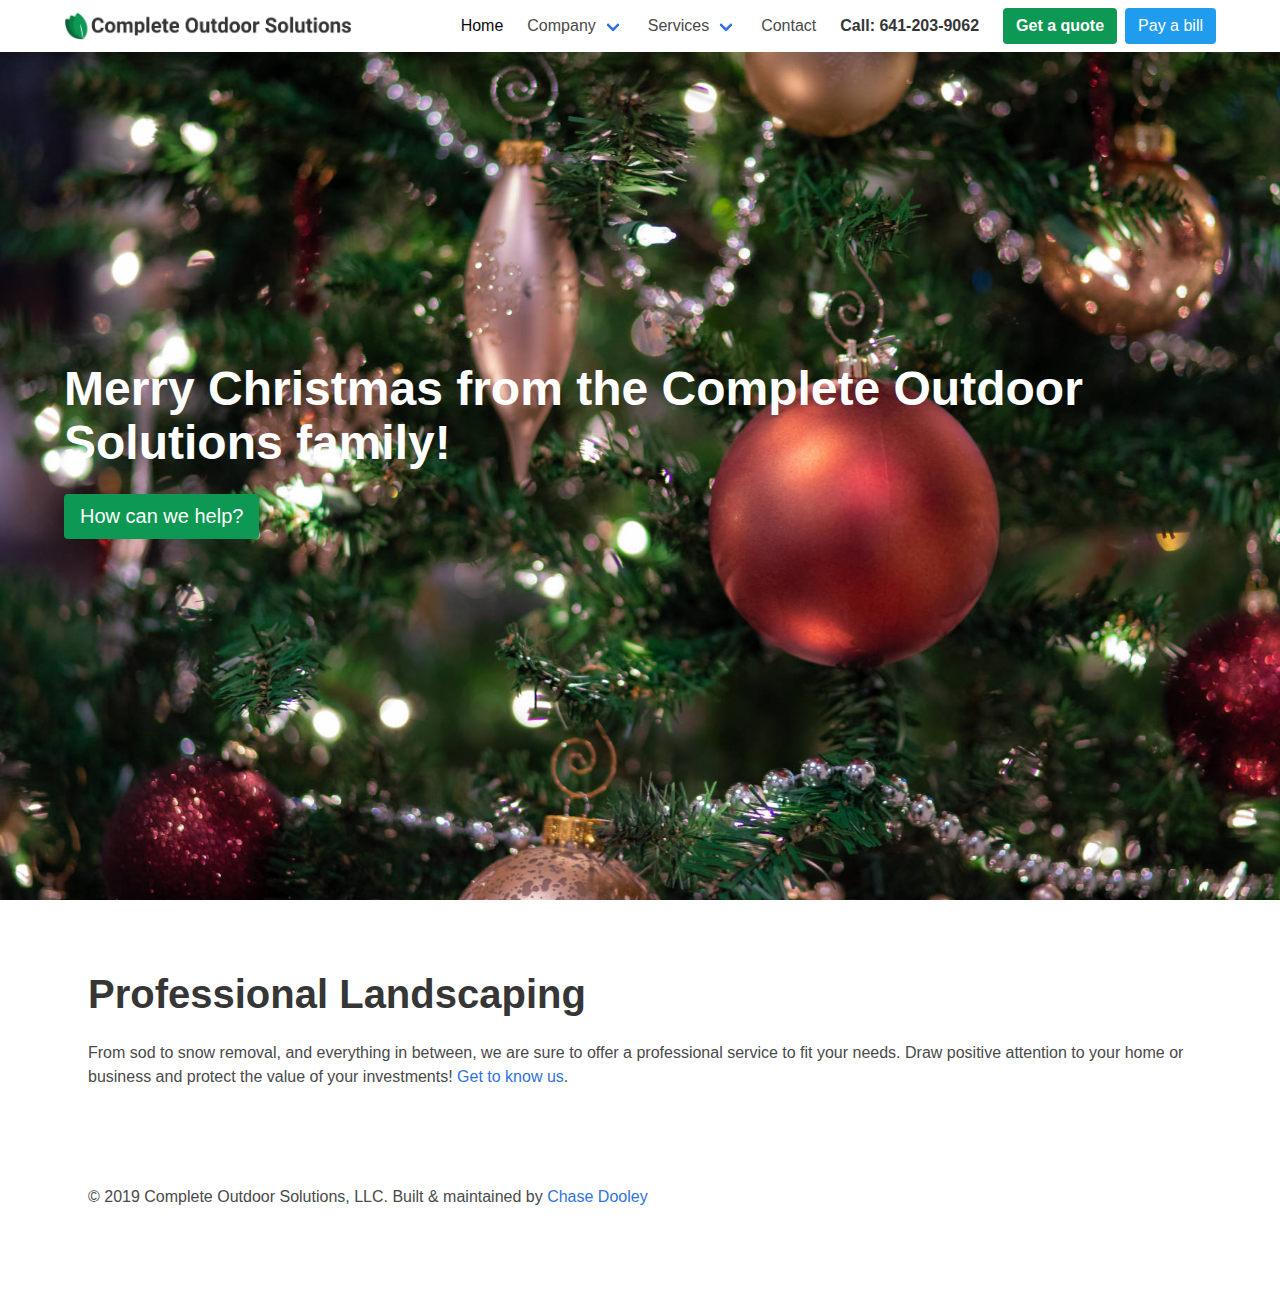
<file: index.html>
<!DOCTYPE html>
<html lang="en">
  <head>
    <meta charset="UTF-8" />
    <meta name="viewport" content="width=device-width, initial-scale=1.0" />
    <meta http-equiv="X-UA-Compatible" content="ie=edge" />
    <meta
      name="description"
      content="From sod to snow removal, and everything in between, we are sure to
    offer a professional service to fit your needs. Draw positive
    attention to your home or business and protect the value of your
    investments!"
    />
    <link rel="canonical" href="https://www.completeoutdoor.solutions/" />
    <title>Complete Outdoor Solutions</title>
    <link rel="stylesheet" href="css/bulma.css" />
    <link rel="apple-touch-icon" sizes="180x180" href="/apple-touch-icon.png" />
    <link rel="icon" type="image/png" sizes="32x32" href="/favicon-32x32.png" />
    <link rel="icon" type="image/png" sizes="16x16" href="/favicon-16x16.png" />
    <link rel="manifest" href="/site.webmanifest" />
  </head>
  <body>
    <header class="is-fixed">
      <nav class="navbar" role="navigation" aria-label="main navigation">
        <div class="container">
          <div class="navbar-brand">
            <a class="navbar-item" href="index.html">
              <img src="images/b.png" width="" />
            </a>

            <a
              role="button"
              class="navbar-burger burger"
              aria-label="menu"
              aria-expanded="false"
              data-target="navMenu"
            >
              <span aria-hidden="true"></span>
              <span aria-hidden="true"></span>
              <span aria-hidden="true"></span>
            </a>
          </div>

          <div class="navbar-menu" id="navMenu">
            <div class="navbar-end">
              <a class="navbar-item is-active" href="index.html">
                Home
              </a>

              <div class="navbar-item has-dropdown is-hoverable">
                <a class="navbar-link">
                  Company
                </a>

                <div class="navbar-dropdown">
                  <a class="navbar-item" href="about.html">
                    About us
                  </a>
                  <a class="navbar-item" href="portfolio.html">
                    Portfolio
                  </a>
                </div>
              </div>

              <div class="navbar-item has-dropdown is-hoverable">
                <a class="navbar-link">
                  Services
                </a>

                <div class="navbar-dropdown">
                  <a class="navbar-item" href="/services/sodding.html">
                    Sodding
                  </a>
                  <a class="navbar-item" href="/services/irrigation.html">
                    Irrigation
                  </a>
                  <a class="navbar-item" href="/services/grading.html">
                    Grading
                  </a>
                  <a class="navbar-item" href="/services/hardscaping.html">
                    Hardscaping
                  </a>
                  <a class="navbar-item" href="/services/lighting.html">
                    Lighting
                  </a>
                  <a class="navbar-item" href="/services/lawncare.html">
                    Lawn Care
                  </a>
                  <a class="navbar-item" href="/services/snow.html">
                    Snow Removal
                  </a>
                </div>
              </div>

              <a class="navbar-item" href="contact.html">
                Contact
              </a>
              <div class="navbar-item">
                <strong>Call: 641-203-9062</strong>
              </div>
              <div class="navbar-item">
                <div class="buttons">
                  <a
                    target="_blank"
                    href="https://www.yardbook.com/new_quote/ac0e5ebab10a82086916a428017105da78dda1e8"
                    class="button is-primary"
                  >
                    <strong>Get a quote</strong>
                  </a>
                  <a
                    target="_blank"
                    href="https://www.yardbook.com/106883/pay_now "
                    class="button is-info"
                    >Pay a bill</a
                  >
                </div>
              </div>
            </div>
          </div>
        </div>
      </nav>
    </header>
    <main>
      <section class="hero is-fullheight is-image">
        <div class="hero-body">
          <div class="container">
            <h1 class="title is-1 has-text-white">
              Merry Christmas from the Complete Outdoor Solutions family!
            </h1>
            <a href="contact.html" class="button is-primary is-medium"
              >How can we help?</a
            >
          </div>
        </div>
      </section>
      <br />
      <section class="section container">
        <h2 class="title is-2">Professional Landscaping</h2>
        <p>
          From sod to snow removal, and everything in between, we are sure to
          offer a professional service to fit your needs. Draw positive
          attention to your home or business and protect the value of your
          investments! <a href="about.html">Get to know us</a>.
        </p>
      </section>
    </main>
    <footer class="footer has-background-white container">
      <p>
        &copy; 2019 Complete Outdoor Solutions, LLC. Built & maintained by
        <a target="_blank" href="https://chasedooley.com">Chase Dooley</a>
      </p>
    </footer>
    <script src="js/main.js"></script>
  </body>
</html>
</file>
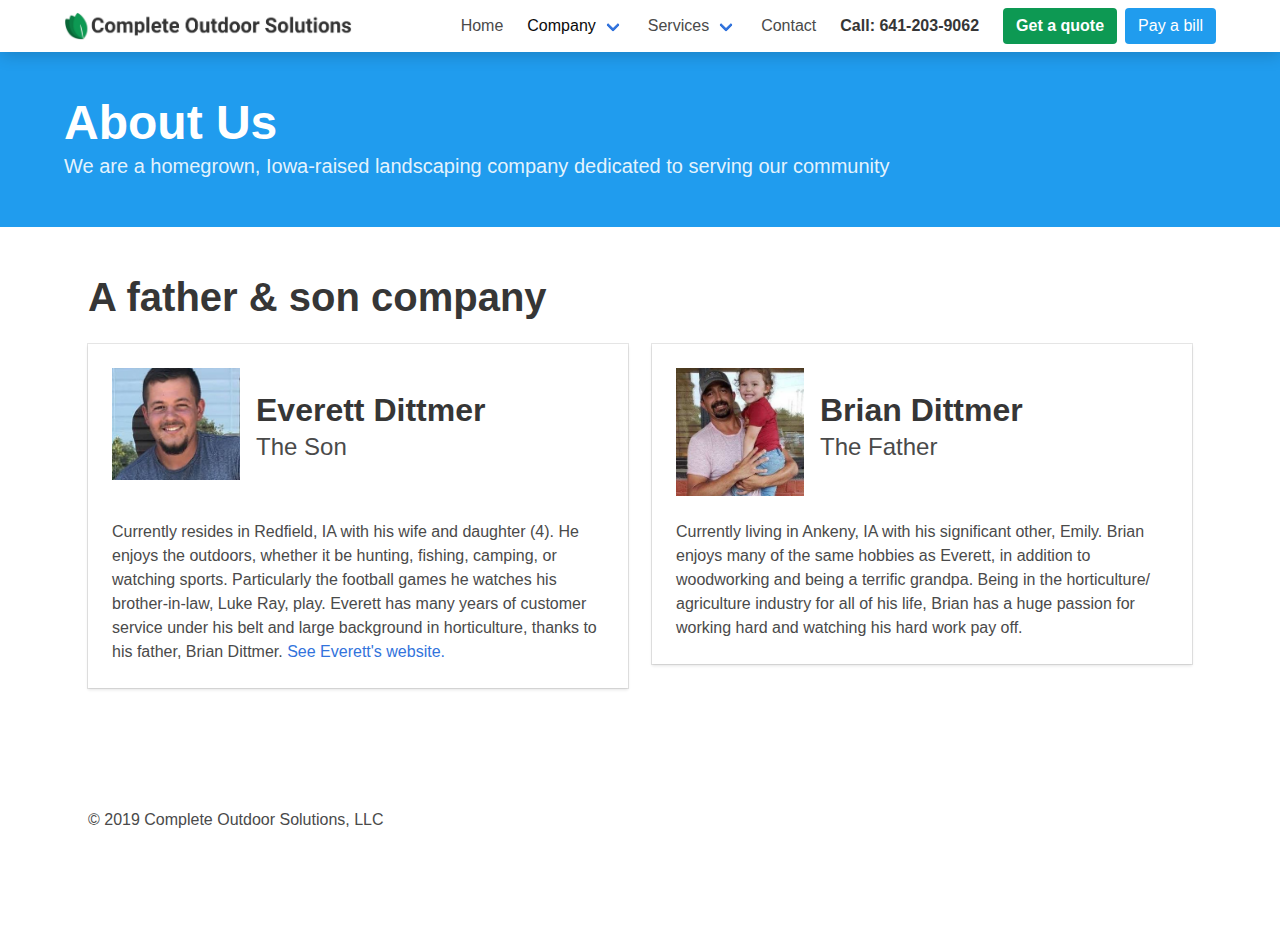
<file: about.html>
<!DOCTYPE html>
<html lang="en">
  <head>
    <meta charset="UTF-8" />
    <meta name="viewport" content="width=device-width, initial-scale=1.0" />
    <meta http-equiv="X-UA-Compatible" content="ie=edge" />
    <meta
      name="description"
      content="From sod to snow removal, and everything in between, we are sure to
    offer a professional service to fit your needs. Draw positive
    attention to your home or business and protect the value of your
    investments!"
    />
    <link rel="canonical" href="https://www.completeoutdoor.solutions/" />
    <title>Complete Outdoor Solutions</title>
    <link
      rel="stylesheet"
      href="https://use.fontawesome.com/releases/v5.7.2/css/all.css"
      integrity="sha384-fnmOCqbTlWIlj8LyTjo7mOUStjsKC4pOpQbqyi7RrhN7udi9RwhKkMHpvLbHG9Sr"
      crossorigin="anonymous"
    />
    <link rel="stylesheet" href="css/bulma.css" />
    <link rel="apple-touch-icon" sizes="180x180" href="/apple-touch-icon.png" />
    <link rel="icon" type="image/png" sizes="32x32" href="/favicon-32x32.png" />
    <link rel="icon" type="image/png" sizes="16x16" href="/favicon-16x16.png" />
    <link rel="manifest" href="/site.webmanifest" />
  </head>
  <body>
    <header class="is-fixed">
      <nav class="navbar" role="navigation" aria-label="main navigation">
        <div class="container">
          <div class="navbar-brand">
            <a class="navbar-item" href="index.html">
              <img src="images/b.png" width="" />
            </a>

            <a
              role="button"
              class="navbar-burger burger"
              aria-label="menu"
              aria-expanded="false"
              data-target="navMenu"
            >
              <span aria-hidden="true"></span>
              <span aria-hidden="true"></span>
              <span aria-hidden="true"></span>
            </a>
          </div>

          <div class="navbar-menu" id="navMenu">
            <div class="navbar-end">
              <a class="navbar-item" href="index.html">
                Home
              </a>

              <div class="navbar-item has-dropdown is-hoverable">
                <a class="navbar-link is-active">
                  Company
                </a>

                <div class="navbar-dropdown">
                  <a class="navbar-item  is-active" href="about.html">
                    About us
                  </a>
                  <a class="navbar-item" href="portfolio.html">
                    Portfolio
                  </a>
                </div>
              </div>

              <div class="navbar-item has-dropdown is-hoverable">
                <a class="navbar-link">
                  Services
                </a>

                <div class="navbar-dropdown">
                  <a class="navbar-item" href="../services/sodding.html">
                    Sodding
                  </a>
                  <a class="navbar-item" href="../services/irrigation.html">
                    Irrigation
                  </a>
                  <a class="navbar-item" href="../services/grading.html">
                    Grading
                  </a>
                  <a class="navbar-item" href="../services/hardscaping.html">
                    Hardscaping
                  </a>
                  <a class="navbar-item" href="../services/lighting.html">
                    Lighting
                  </a>
                  <a class="navbar-item" href="../services/lawncare.html">
                    Lawn Care
                  </a>
                  <a class="navbar-item" href="../services/snow.html">
                    Snow Removal
                  </a>
                </div>
              </div>

              <a class="navbar-item" href="contact.html">
                Contact
              </a>
              <div class="navbar-item">
                <strong>Call: 641-203-9062</strong>
              </div>
              <div class="navbar-item">
                <div class="buttons">
                  <a
                    href="https://www.yardbook.com/new_quote/ac0e5ebab10a82086916a428017105da78dda1e8"
                    class="button is-primary"
                  >
                    <strong>Get a quote</strong>
                  </a>
                  <a
                    href="https://www.yardbook.com/106883/pay_now "
                    class="button is-info"
                    >Pay a bill</a
                  >
                </div>
              </div>
            </div>
          </div>
        </div>
      </nav>
    </header>
    <main>
      <br />
      <br />
      <section class="hero is-info">
        <div class="hero-body">
          <div class="container">
            <h1 class="title is-1">
              About Us
            </h1>
            <p class="subtitle">
              We are a homegrown, Iowa-raised landscaping company dedicated to
              serving our community
            </p>
          </div>
        </div>
      </section>
      <section class="section container">
        <h2 class="title is-2">A father & son company</h2>
        <div class="columns">
          <div class="column">
            <div class="card">
              <div class="card-image"></div>
              <div class="card-content">
                <div class="media">
                  <div class="media-left">
                    <figure class="image is-128x128">
                      <img src="images/everett.jpg" alt="Everett Dittmer" />
                    </figure>
                  </div>
                  <div class="media-content">
                    <br />
                    <p class="title is-3">Everett Dittmer</p>
                    <p class="subtitle is-4">The Son</p>
                  </div>
                </div>

                <div class="content">
                  Currently resides in Redfield, IA with his wife and daughter
                  (4). He enjoys the outdoors, whether it be hunting, fishing,
                  camping, or watching sports. Particularly the football games
                  he watches his brother-in-law, Luke Ray, play. Everett has
                  many years of customer service under his belt and large
                  background in horticulture, thanks to his father, Brian
                  Dittmer.
                  <a href="https://everet.pro">See Everett's website.</a>
                </div>
              </div>
            </div>
          </div>
          <div class="column">
            <div class="card">
              <div class="card-content">
                <div class="media">
                  <div class="media-left">
                    <figure class="image is-128x128">
                      <img src="images/brian.png" alt="Everett Dittmer" />
                    </figure>
                  </div>
                  <div class="media-content">
                    <br />
                    <p class="title is-3">Brian Dittmer</p>
                    <p class="subtitle is-4">The Father</p>
                  </div>
                </div>

                <div class="content">
                  Currently living in Ankeny, IA with his significant other,
                  Emily. Brian enjoys many of the same hobbies as Everett, in
                  addition to woodworking and being a terrific grandpa. Being in
                  the horticulture/ agriculture industry for all of his life,
                  Brian has a huge passion for working hard and watching his
                  hard work pay off.
                </div>
              </div>
            </div>
          </div>
        </div>
      </section>
    </main>
    <br />
    <footer class="footer has-background-white container">
      <p>&copy; 2019 Complete Outdoor Solutions, LLC</p>
    </footer>
    <script src="js/main.js"></script>
  </body>
</html>
</file>
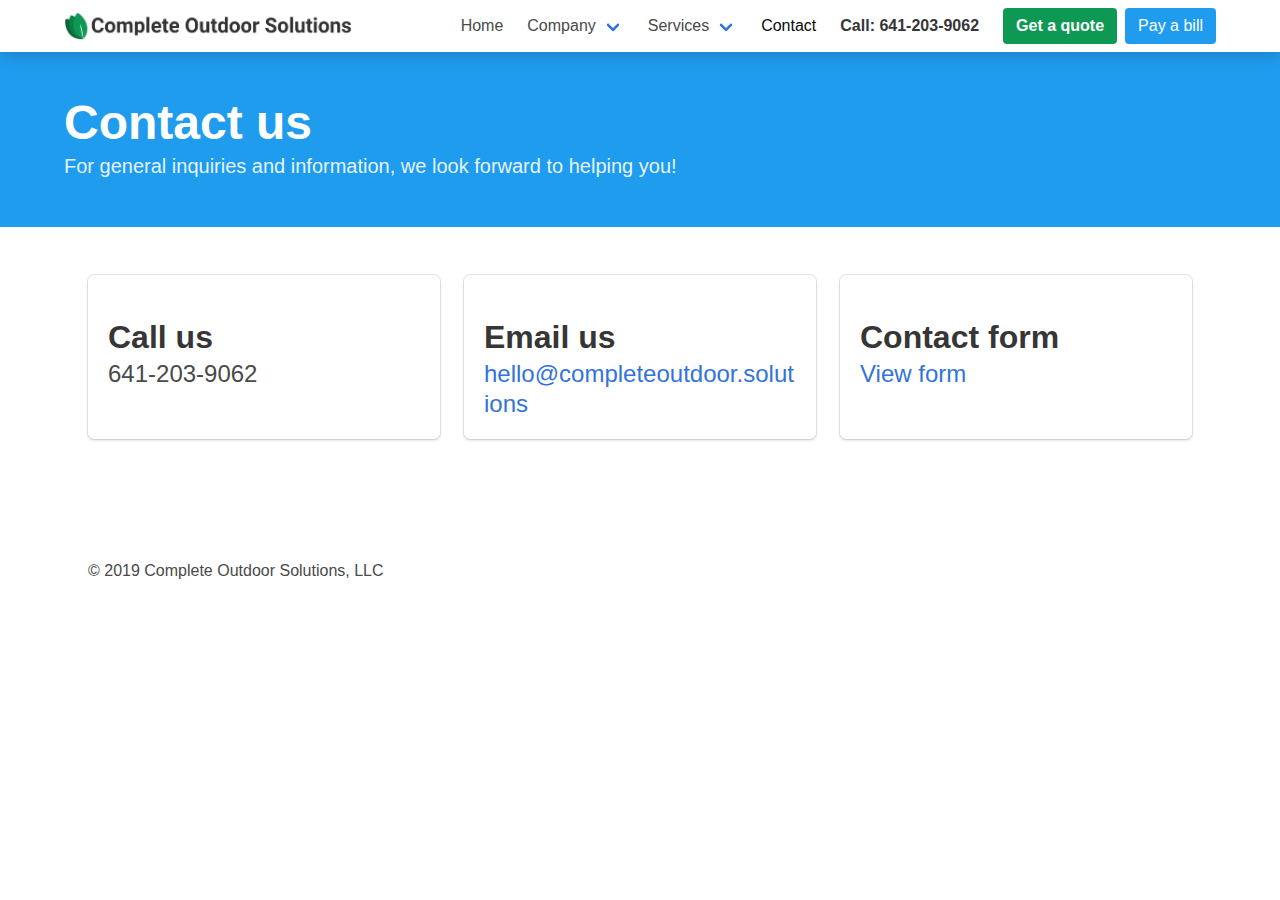
<file: contact.html>
<!DOCTYPE html>
<html lang="en">
  <head>
    <meta charset="UTF-8" />
    <meta name="viewport" content="width=device-width, initial-scale=1.0" />
    <meta http-equiv="X-UA-Compatible" content="ie=edge" />
    <meta
      name="description"
      content="From sod to snow removal, and everything in between, we are sure to
    offer a professional service to fit your needs. Draw positive
    attention to your home or business and protect the value of your
    investments!"
    />
    <link rel="canonical" href="https://www.completeoutdoor.solutions/" />
    <title>Complete Outdoor Solutions</title>
    <link
      rel="stylesheet"
      href="https://use.fontawesome.com/releases/v5.7.2/css/all.css"
      integrity="sha384-fnmOCqbTlWIlj8LyTjo7mOUStjsKC4pOpQbqyi7RrhN7udi9RwhKkMHpvLbHG9Sr"
      crossorigin="anonymous"
    />
    <link rel="stylesheet" href="css/bulma.css" />
    <link rel="apple-touch-icon" sizes="180x180" href="/apple-touch-icon.png" />
    <link rel="icon" type="image/png" sizes="32x32" href="/favicon-32x32.png" />
    <link rel="icon" type="image/png" sizes="16x16" href="/favicon-16x16.png" />
    <link rel="manifest" href="/site.webmanifest" />
  </head>
  <body>
    <header class="is-fixed">
      <nav class="navbar" role="navigation" aria-label="main navigation">
        <div class="container">
          <div class="navbar-brand">
            <a class="navbar-item" href="index.html">
              <img src="images/b.png" width="" />
            </a>

            <a
              role="button"
              class="navbar-burger burger"
              aria-label="menu"
              aria-expanded="false"
              data-target="navMenu"
            >
              <span aria-hidden="true"></span>
              <span aria-hidden="true"></span>
              <span aria-hidden="true"></span>
            </a>
          </div>

          <div class="navbar-menu" id="navMenu">
            <div class="navbar-end">
              <a class="navbar-item" href="index.html">
                Home
              </a>

              <div class="navbar-item has-dropdown is-hoverable">
                <a class="navbar-link">
                  Company
                </a>

                <div class="navbar-dropdown">
                  <a class="navbar-item" href="about.html">
                    About us
                  </a>
                  <a class="navbar-item" href="portfolio.html">
                    Portfolio
                  </a>
                </div>
              </div>

              <div class="navbar-item has-dropdown is-hoverable">
                <a class="navbar-link">
                  Services
                </a>

                <div class="navbar-dropdown">
                  <a class="navbar-item" href="../services/sodding.html">
                    Sodding
                  </a>
                  <a class="navbar-item" href="../services/irrigation.html">
                    Irrigation
                  </a>
                  <a class="navbar-item" href="../services/grading.html">
                    Grading
                  </a>
                  <a class="navbar-item" href="../services/hardscaping.html">
                    Hardscaping
                  </a>
                  <a class="navbar-item" href="../services/lighting.html">
                    Lighting
                  </a>
                  <a class="navbar-item" href="../services/lawncare.html">
                    Lawn Care
                  </a>
                  <a class="navbar-item" href="../services/snow.html">
                    Snow Removal
                  </a>
                </div>
              </div>

              <a class="navbar-item is-active" href="contact.html">
                Contact
              </a>
              <div class="navbar-item">
                <strong>Call: 641-203-9062</strong>
              </div>
              <div class="navbar-item">
                <div class="buttons">
                  <a
                    href="https://www.yardbook.com/new_quote/ac0e5ebab10a82086916a428017105da78dda1e8"
                    class="button is-primary"
                  >
                    <strong>Get a quote</strong>
                  </a>
                  <a
                    href="https://www.yardbook.com/106883/pay_now "
                    class="button is-info"
                    >Pay a bill</a
                  >
                </div>
              </div>
            </div>
          </div>
        </div>
      </nav>
    </header>
    <main>
      <br />
      <br />
      <section class="hero is-info">
        <div class="hero-body">
          <div class="container">
            <h1 class="title is-1">
              Contact us
            </h1>
            <p class="subtitle">
              For general inquiries and information, we look forward to helping
              you!
            </p>
          </div>
        </div>
      </section>
      <section class="section container">
        <div class="tile is-ancestor">
          <div class="tile is-parent ">
            <article class="tile is-child box">
              <div class="has-text-centered">
                <i class="fas fa-phone fa-4x has-text-info"></i>
              </div>
              <br />
              <p class="title">Call us</p>
              <p class="subtitle is-4">641-203-9062</p>
            </article>
          </div>
          <div class="tile is-parent">
            <article class="tile is-child box">
              <div class="has-text-centered">
                <i class="fas fa-envelope fa-4x has-text-info"></i>
              </div>
              <br />
              <p class="title">Email us</p>
              <p class="subtitle is-4">
                <a href="mailto:hello@completeoutdoor.solutions"
                  >hello@completeoutdoor.solutions</a
                >
              </p>
            </article>
          </div>
          <div class="tile is-parent">
            <article class="tile is-child box">
              <div class="has-text-centered">
                <i class="fas fa-arrow-circle-right fa-4x has-text-info"></i>
              </div>
              <br />
              <p class="title">Contact form</p>
              <p class="subtitle is-4">
                <a
                  target="_blank"
                  href="https://docs.google.com/forms/d/e/1FAIpQLSfMORowFW_rbFrXMwGFUODq4TKdwQRzuc1nM3Ci8j1Jre692Q/viewform?usp=sf_link"
                  >View form</a
                >
              </p>
            </article>
          </div>
        </div>
      </section>
    </main>
    <br />
    <footer class="footer has-background-white container">
      <p>&copy; 2019 Complete Outdoor Solutions, LLC</p>
    </footer>
    <script src="js/main.js"></script>
  </body>
</html>
</file>
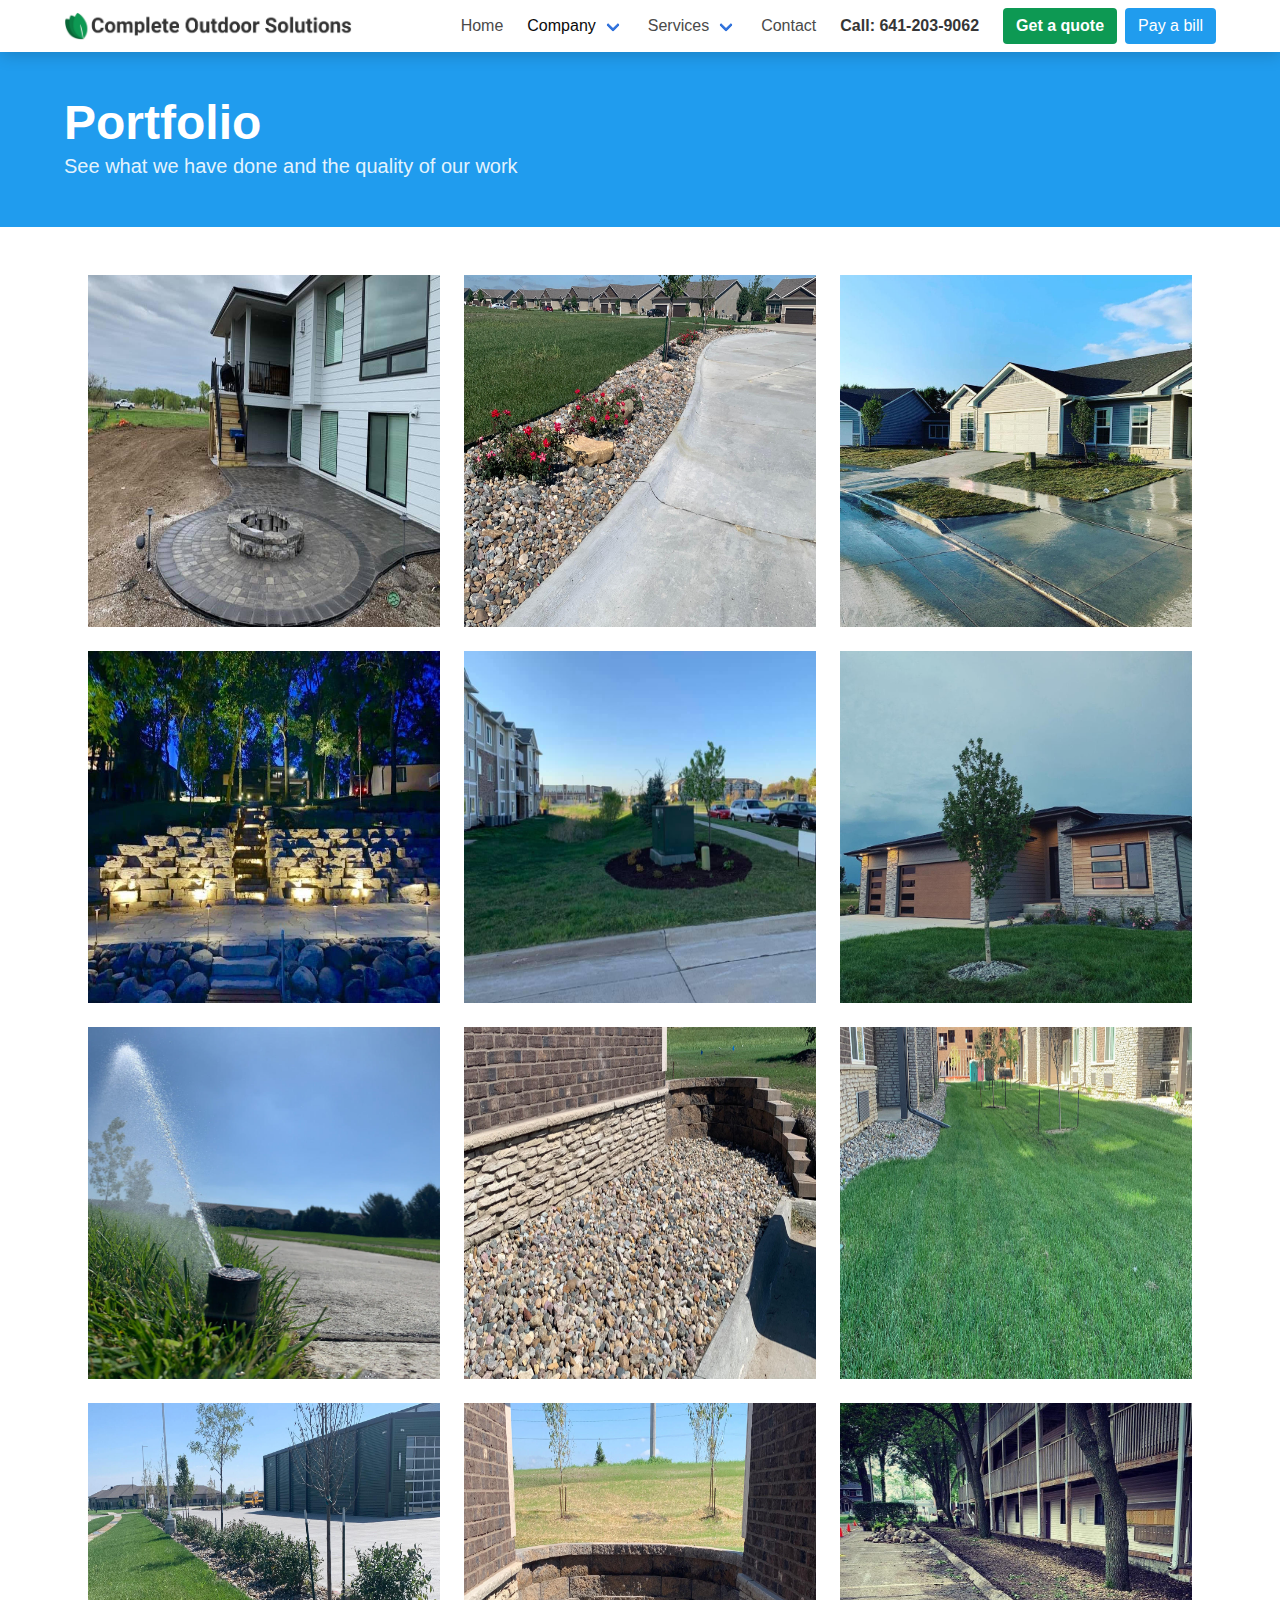
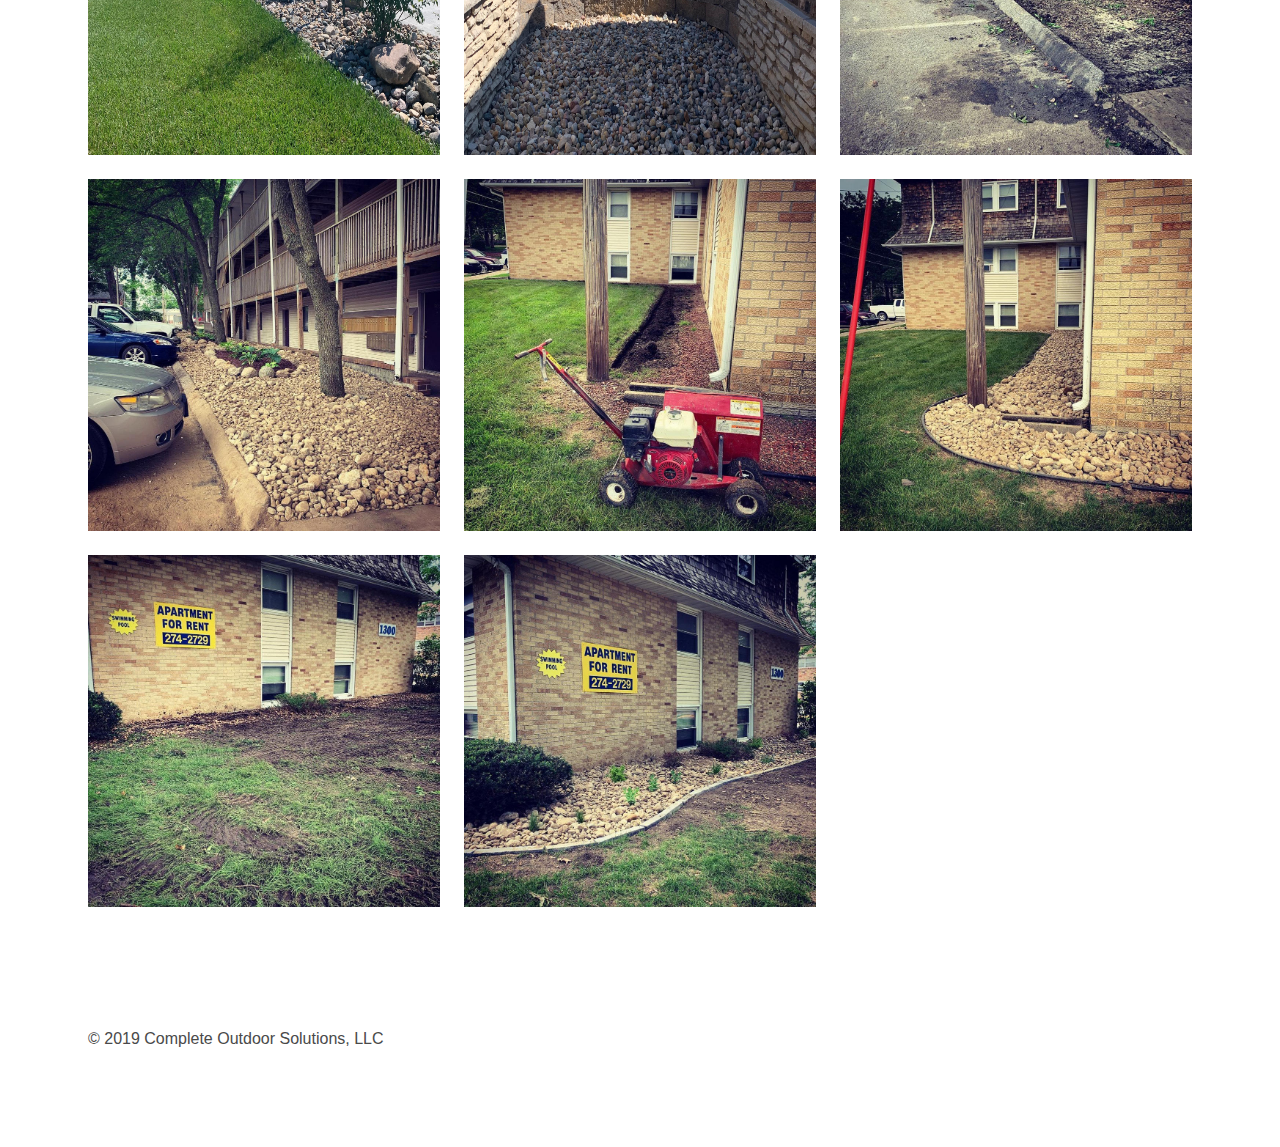
<file: portfolio.html>
<!DOCTYPE html>
<html lang="en">
  <head>
    <meta charset="UTF-8" />
    <meta name="viewport" content="width=device-width, initial-scale=1.0" />
    <meta http-equiv="X-UA-Compatible" content="ie=edge" />
    <meta
      name="description"
      content="From sod to snow removal, and everything in between, we are sure to
    offer a professional service to fit your needs. Draw positive
    attention to your home or business and protect the value of your
    investments!"
    />
    <link rel="canonical" href="https://www.completeoutdoor.solutions/" />
    <title>Portfolio | Complete Outdoor Solutions</title>
    <link
      rel="stylesheet"
      href="https://use.fontawesome.com/releases/v5.7.2/css/all.css"
      integrity="sha384-fnmOCqbTlWIlj8LyTjo7mOUStjsKC4pOpQbqyi7RrhN7udi9RwhKkMHpvLbHG9Sr"
      crossorigin="anonymous"
    />
    <link rel="stylesheet" href="css/bulma.css" />
    <link rel="apple-touch-icon" sizes="180x180" href="/apple-touch-icon.png" />
    <link rel="icon" type="image/png" sizes="32x32" href="/favicon-32x32.png" />
    <link rel="icon" type="image/png" sizes="16x16" href="/favicon-16x16.png" />
    <link rel="manifest" href="/site.webmanifest" />
  </head>
  <body>
    <header class="is-fixed">
      <nav class="navbar" role="navigation" aria-label="main navigation">
        <div class="container">
          <div class="navbar-brand">
            <a class="navbar-item" href="index.html">
              <img src="images/b.png" width="" />
            </a>

            <a
              role="button"
              class="navbar-burger burger"
              aria-label="menu"
              aria-expanded="false"
              data-target="navMenu"
            >
              <span aria-hidden="true"></span>
              <span aria-hidden="true"></span>
              <span aria-hidden="true"></span>
            </a>
          </div>

          <div class="navbar-menu" id="navMenu">
            <div class="navbar-end">
              <a class="navbar-item" href="index.html">
                Home
              </a>

              <div class="navbar-item has-dropdown is-hoverable">
                <a class="navbar-link is-active">
                  Company
                </a>

                <div class="navbar-dropdown">
                  <a class="navbar-item" href="about.html">
                    About us
                  </a>
                  <a class="navbar-item is-active" href="portfolio.html">
                    Portfolio
                  </a>
                </div>
              </div>

              <div class="navbar-item has-dropdown is-hoverable">
                <a class="navbar-link">
                  Services
                </a>

                <div class="navbar-dropdown">
                  <a class="navbar-item" href="../services/sodding.html">
                    Sodding
                  </a>
                  <a class="navbar-item" href="../services/irrigation.html">
                    Irrigation
                  </a>
                  <a class="navbar-item" href="../services/grading.html">
                    Grading
                  </a>
                  <a class="navbar-item" href="../services/hardscaping.html">
                    Hardscaping
                  </a>
                  <a class="navbar-item" href="../services/lighting.html">
                    Lighting
                  </a>
                  <a class="navbar-item" href="../services/lawncare.html">
                    Lawn Care
                  </a>
                  <a class="navbar-item" href="../services/snow.html">
                    Snow Removal
                  </a>
                </div>
              </div>

              <a class="navbar-item" href="contact.html">
                Contact
              </a>
              <div class="navbar-item">
                <strong>Call: 641-203-9062</strong>
              </div>
              <div class="navbar-item">
                <div class="buttons">
                  <a
                    href="https://www.yardbook.com/new_quote/ac0e5ebab10a82086916a428017105da78dda1e8"
                    class="button is-primary"
                  >
                    <strong>Get a quote</strong>
                  </a>
                  <a
                    href="https://www.yardbook.com/106883/pay_now "
                    class="button is-info"
                    >Pay a bill</a
                  >
                </div>
              </div>
            </div>
          </div>
        </div>
      </nav>
    </header>
    <main>
      <br />
      <br />
      <section class="hero is-info">
        <div class="hero-body">
          <div class="container">
            <h1 class="title is-1">
              Portfolio
            </h1>
            <p class="subtitle">
              See what we have done and the quality of our work
            </p>
          </div>
        </div>
      </section>
      <section class="section container">
        <div class="columns">
          <div class="column">
            <figure class="image is-square">
              <img src="images/portfolio/1.jpg" alt="" />
            </figure>
            <br />
            <figure class="image is-square">
              <img src="images/portfolio/2.jpg" alt="" />
            </figure>
            <br />
            <figure class="image is-square">
              <img src="images/portfolio/3.jpg" alt="" />
            </figure>
            <br />
            <figure class="image is-square">
              <img src="images/portfolio/5.jpg" alt="" />
            </figure>
            <br />
            <figure class="image is-square">
              <img src="images/portfolio/15.jpg" alt="" />
            </figure>
            <br />
            <figure class="image is-square">
              <img src="images/portfolio/18.jpg" alt="" />
            </figure>
          </div>
          <div class="column">
            <figure class="image is-square">
              <img src="images/portfolio/6.jpg" alt="" />
            </figure>
            <br />
            <figure class="image is-square">
              <img src="images/portfolio/7.jpg" alt="" />
            </figure>
            <br />
            <figure class="image is-square">
              <img src="images/portfolio/8.jpg" alt="" />
            </figure>
            <br />
            <figure class="image is-square">
              <img src="images/portfolio/9.jpg" alt="" />
            </figure>
            <br />
            <figure class="image is-square">
              <img src="images/portfolio/16.jpg" alt="" />
            </figure>
            <br />
            <figure class="image is-square">
              <img src="images/portfolio/19.jpg" alt="" />
            </figure>
          </div>
          <div class="column">
            <figure class="image is-square">
              <img src="images/portfolio/11.jpg" alt="" />
            </figure>
            <br />
            <figure class="image is-square">
              <img src="images/portfolio/12.jpg" alt="" />
            </figure>
            <br />
            <figure class="image is-square">
              <img src="images/portfolio/10.jpg" alt="" />
            </figure>
            <br />
            <figure class="image is-square">
              <img src="images/portfolio/14.jpg" alt="" />
            </figure>
            <br />
            <figure class="image is-square">
              <img src="images/portfolio/17.jpg" alt="" />
            </figure>
          </div>
        </div>
      </section>
    </main>
    <br />
    <footer class="footer has-background-white container">
      <p>&copy; 2019 Complete Outdoor Solutions, LLC</p>
    </footer>
    <script src="js/main.js"></script>
  </body>
</html>
</file>
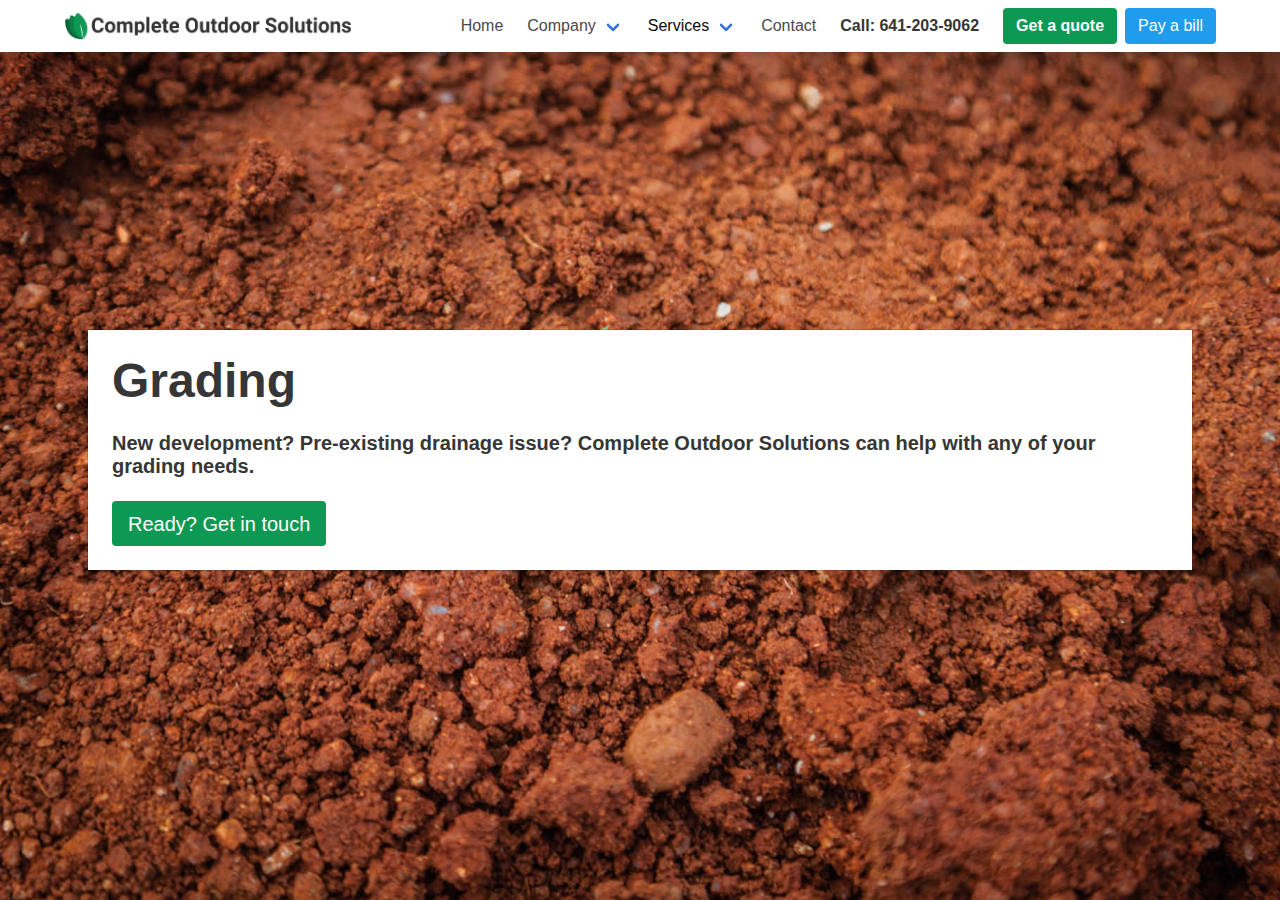
<file: services/grading.html>
<!DOCTYPE html>
<html lang="en">
  <head>
    <meta charset="UTF-8" />
    <meta name="viewport" content="width=device-width, initial-scale=1.0" />
    <meta http-equiv="X-UA-Compatible" content="ie=edge" />
    <meta
      name="description"
      content="From sod to snow removal, and everything in between, we are sure to
    offer a professional service to fit your needs. Draw positive
    attention to your home or business and protect the value of your
    investments!"
    />
    <link rel="canonical" href="https://www.completeoutdoor.solutions/" />
    <title>Grading | Complete Outdoor Solutions</title>
    <link rel="stylesheet" href="../css/bulma.css" />
    <link
      rel="apple-touch-icon"
      sizes="180x180"
      href="../apple-touch-icon.png"
    />
    <link
      rel="icon"
      type="image/png"
      sizes="32x32"
      href="../favicon-32x32.png"
    />
    <link
      rel="icon"
      type="image/png"
      sizes="16x16"
      href="../favicon-16x16.png"
    />
    <link rel="manifest" href="../site.webmanifest" />
  </head>
  <body>
    <header class="is-fixed">
      <nav class="navbar" role="navigation" aria-label="main navigation">
        <div class="container">
          <div class="navbar-brand">
            <a class="navbar-item" href="../index.html">
              <img src="../images/b.png" />
            </a>

            <a
              role="button"
              class="navbar-burger burger"
              aria-label="menu"
              aria-expanded="false"
              data-target="navMenu"
            >
              <span aria-hidden="true"></span>
              <span aria-hidden="true"></span>
              <span aria-hidden="true"></span>
            </a>
          </div>

          <div class="navbar-menu" id="navMenu">
            <div class="navbar-end">
              <a class="navbar-item" href="../index.html">
                Home
              </a>

              <div class="navbar-item has-dropdown is-hoverable">
                <a class="navbar-link">
                  Company
                </a>

                <div class="navbar-dropdown">
                  <a class="navbar-item" href="../about.html">
                    About us
                  </a>
                  <a class="navbar-item" href="../portfolio.html">
                    Portfolio
                  </a>
                </div>
              </div>

              <div class="navbar-item has-dropdown is-hoverable">
                <a class="navbar-link is-active">
                  Services
                </a>

                <div class="navbar-dropdown">
                  <a class="navbar-item" href="../services/sodding.html">
                    Sodding
                  </a>
                  <a class="navbar-item" href="../services/irrigation.html">
                    Irrigation
                  </a>
                  <a
                    class="navbar-item is-active"
                    href="../services/grading.html"
                  >
                    Grading
                  </a>
                  <a class="navbar-item" href="../services/hardscaping.html">
                    Hardscaping
                  </a>
                  <a class="navbar-item" href="../services/lighting.html">
                    Lighting
                  </a>
                  <a class="navbar-item" href="../services/lawncare.html">
                    Lawn Care
                  </a>
                  <a class="navbar-item" href="../services/snow.html">
                    Snow Removal
                  </a>
                </div>
              </div>

              <a class="navbar-item" href="../contact.html">
                Contact
              </a>
              <div class="navbar-item">
                <strong>Call: 641-203-9062</strong>
              </div>
              <div class="navbar-item">
                <div class="buttons">
                  <a
                    href="https://www.yardbook.com/new_quote/ac0e5ebab10a82086916a428017105da78dda1e8"
                    class="button is-primary"
                  >
                    <strong>Get a quote</strong>
                  </a>
                  <a
                    href="https://www.yardbook.com/106883/pay_now "
                    class="button is-info"
                    >Pay a bill</a
                  >
                </div>
              </div>
            </div>
          </div>
        </div>
      </nav>
    </header>
    <main>
      <section class="hero is-fullheight is-grading">
        <div class="hero-body container">
          <div class="card">
            <div class="card-content">
              <h1 class="title is-1">
                Grading
              </h1>
              <p class="title is-5">
                New development? Pre-existing drainage issue? Complete Outdoor
                Solutions can help with any of your grading needs.
              </p>
              <a href="../contact.html" class="button is-primary is-medium"
                >Ready? Get in touch</a
              >
            </div>
          </div>
        </div>
      </section>
    </main>
    <script src="../js/main.js"></script>
  </body>
</html>
</file>
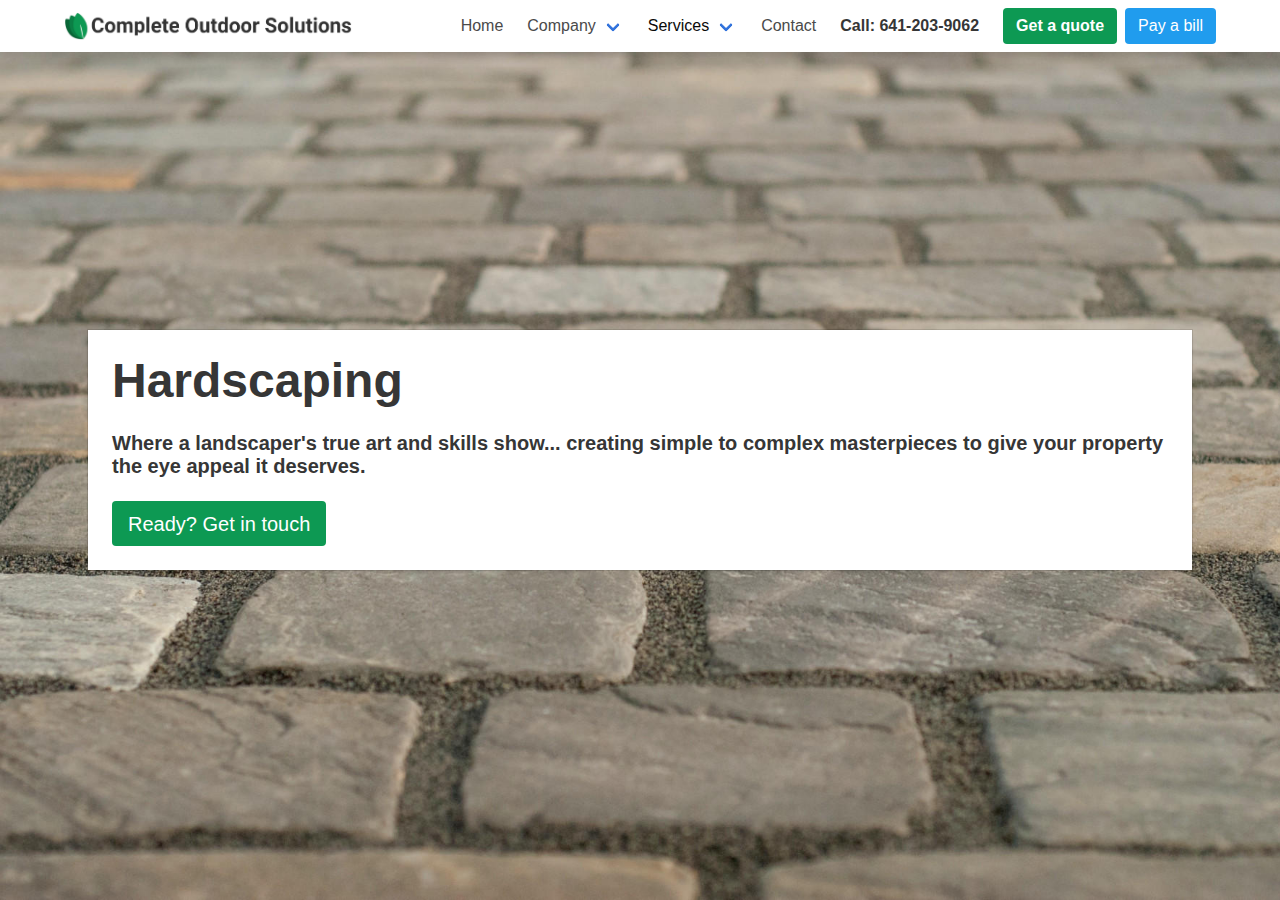
<file: services/hardscaping.html>
<!DOCTYPE html>
<html lang="en">
  <head>
    <meta charset="UTF-8" />
    <meta name="viewport" content="width=device-width, initial-scale=1.0" />
    <meta http-equiv="X-UA-Compatible" content="ie=edge" />
    <meta
      name="description"
      content="From sod to snow removal, and everything in between, we are sure to
    offer a professional service to fit your needs. Draw positive
    attention to your home or business and protect the value of your
    investments!"
    />
    <link rel="canonical" href="https://www.completeoutdoor.solutions/" />
    <title>Hardscaping | Complete Outdoor Solutions</title>
    <link rel="stylesheet" href="../css/bulma.css" />
    <link
      rel="apple-touch-icon"
      sizes="180x180"
      href="../apple-touch-icon.png"
    />
    <link
      rel="icon"
      type="image/png"
      sizes="32x32"
      href="../favicon-32x32.png"
    />
    <link
      rel="icon"
      type="image/png"
      sizes="16x16"
      href="../favicon-16x16.png"
    />
    <link rel="manifest" href="../site.webmanifest" />
  </head>
  <body>
    <header class="is-fixed">
      <nav class="navbar" role="navigation" aria-label="main navigation">
        <div class="container">
          <div class="navbar-brand">
            <a class="navbar-item" href="../index.html">
              <img src="../images/b.png" />
            </a>

            <a
              role="button"
              class="navbar-burger burger"
              aria-label="menu"
              aria-expanded="false"
              data-target="navMenu"
            >
              <span aria-hidden="true"></span>
              <span aria-hidden="true"></span>
              <span aria-hidden="true"></span>
            </a>
          </div>

          <div class="navbar-menu" id="navMenu">
            <div class="navbar-end">
              <a class="navbar-item" href="../index.html">
                Home
              </a>

              <div class="navbar-item has-dropdown is-hoverable">
                <a class="navbar-link">
                  Company
                </a>

                <div class="navbar-dropdown">
                  <a class="navbar-item" href="../about.html">
                    About us
                  </a>
                  <a class="navbar-item" href="../portfolio.html">
                    Portfolio
                  </a>
                </div>
              </div>

              <div class="navbar-item has-dropdown is-hoverable">
                <a class="navbar-link is-active">
                  Services
                </a>

                <div class="navbar-dropdown">
                  <a class="navbar-item" href="../services/sodding.html">
                    Sodding
                  </a>
                  <a class="navbar-item" href="../services/irrigation.html">
                    Irrigation
                  </a>
                  <a class="navbar-item" href="../services/grading.html">
                    Grading
                  </a>
                  <a
                    class="navbar-item is-active"
                    href="../services/hardscaping.html"
                  >
                    Hardscaping
                  </a>
                  <a class="navbar-item" href="../services/lighting.html">
                    Lighting
                  </a>
                  <a class="navbar-item" href="../services/lawncare.html">
                    Lawn Care
                  </a>
                  <a class="navbar-item" href="../services/snow.html">
                    Snow Removal
                  </a>
                </div>
              </div>

              <a class="navbar-item" href="../contact.html">
                Contact
              </a>
              <div class="navbar-item">
                <strong>Call: 641-203-9062</strong>
              </div>
              <div class="navbar-item">
                <div class="buttons">
                  <a
                    href="https://www.yardbook.com/new_quote/ac0e5ebab10a82086916a428017105da78dda1e8"
                    class="button is-primary"
                  >
                    <strong>Get a quote</strong>
                  </a>
                  <a
                    href="https://www.yardbook.com/106883/pay_now "
                    class="button is-info"
                    >Pay a bill</a
                  >
                </div>
              </div>
            </div>
          </div>
        </div>
      </nav>
    </header>
    <main>
      <section class="hero is-fullheight is-paving">
        <div class="hero-body container">
          <div class="card">
            <div class="card-content">
              <h1 class="title is-1">
                Hardscaping
              </h1>
              <p class="title is-5">
                Where a landscaper's true art and skills show... creating simple
                to complex masterpieces to give your property the eye appeal it
                deserves.
              </p>
              <a href="../contact.html" class="button is-primary is-medium"
                >Ready? Get in touch</a
              >
            </div>
          </div>
        </div>
      </section>
    </main>
    <script src="../js/main.js"></script>
  </body>
</html>
</file>
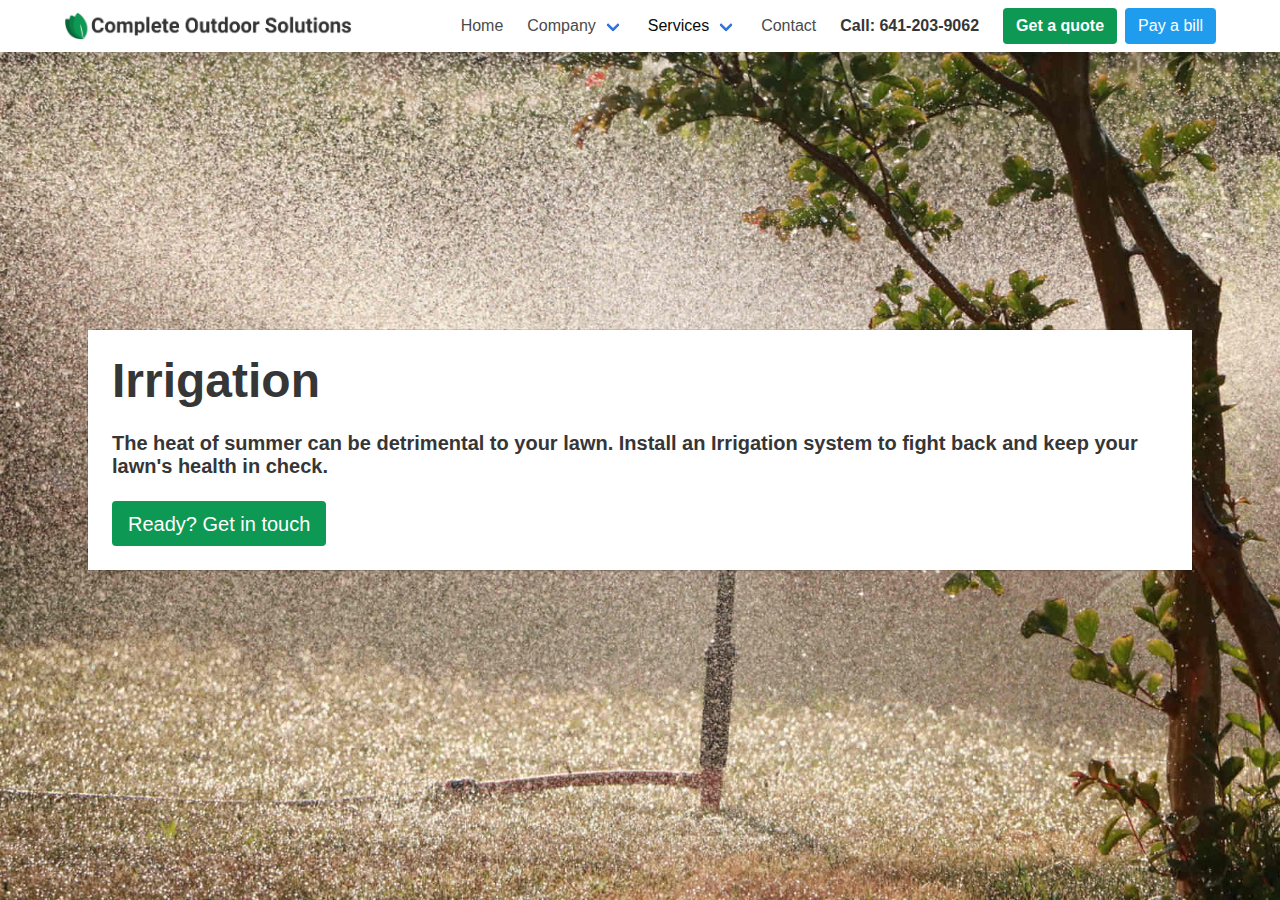
<file: services/irrigation.html>
<!DOCTYPE html>
<html lang="en">
  <head>
    <meta charset="UTF-8" />
    <meta name="viewport" content="width=device-width, initial-scale=1.0" />
    <meta http-equiv="X-UA-Compatible" content="ie=edge" />
    <meta
      name="description"
      content="From sod to snow removal, and everything in between, we are sure to
  offer a professional service to fit your needs. Draw positive
  attention to your home or business and protect the value of your
  investments!"
    />
    <link rel="canonical" href="https://www.completeoutdoor.solutions/" />
    <title>Irrigation | Complete Outdoor Solutions</title>
    <link rel="stylesheet" href="../css/bulma.css" />
    <link
      rel="apple-touch-icon"
      sizes="180x180"
      href="../apple-touch-icon.png"
    />
    <link
      rel="icon"
      type="image/png"
      sizes="32x32"
      href="../favicon-32x32.png"
    />
    <link
      rel="icon"
      type="image/png"
      sizes="16x16"
      href="../favicon-16x16.png"
    />
    <link rel="manifest" href="../site.webmanifest" />
  </head>
  <body>
    <header class="is-fixed">
      <nav class="navbar" role="navigation" aria-label="main navigation">
        <div class="container">
          <div class="navbar-brand">
            <a class="navbar-item" href="../index.html">
              <img src="../images/b.png" />
            </a>

            <a
              role="button"
              class="navbar-burger burger"
              aria-label="menu"
              aria-expanded="false"
              data-target="navMenu"
            >
              <span aria-hidden="true"></span>
              <span aria-hidden="true"></span>
              <span aria-hidden="true"></span>
            </a>
          </div>

          <div class="navbar-menu" id="navMenu">
            <div class="navbar-end">
              <a class="navbar-item" href="../index.html">
                Home
              </a>

              <div class="navbar-item has-dropdown is-hoverable">
                <a class="navbar-link">
                  Company
                </a>

                <div class="navbar-dropdown">
                  <a class="navbar-item" href="../about.html">
                    About us
                  </a>
                  <a class="navbar-item" href="../portfolio.html">
                    Portfolio
                  </a>
                </div>
              </div>

              <div class="navbar-item has-dropdown is-hoverable">
                <a class="navbar-link is-active">
                  Services
                </a>

                <div class="navbar-dropdown">
                  <a class="navbar-item" href="../services/sodding.html">
                    Sodding
                  </a>
                  <a
                    class="navbar-item is-active"
                    href="../services/irrigation.html"
                  >
                    Irrigation
                  </a>
                  <a class="navbar-item" href="../services/grading.html">
                    Grading
                  </a>
                  <a class="navbar-item" href="../services/hardscaping.html">
                    Hardscaping
                  </a>
                  <a class="navbar-item" href="../services/lighting.html">
                    Lighting
                  </a>
                  <a class="navbar-item" href="../services/lawncare.html">
                    Lawn Care
                  </a>
                  <a class="navbar-item" href="../services/snow.html">
                    Snow Removal
                  </a>
                </div>
              </div>

              <a class="navbar-item" href="../contact.html">
                Contact
              </a>
              <div class="navbar-item">
                <strong>Call: 641-203-9062</strong>
              </div>
              <div class="navbar-item">
                <div class="buttons">
                  <a
                    href="https://www.yardbook.com/new_quote/ac0e5ebab10a82086916a428017105da78dda1e8"
                    class="button is-primary"
                  >
                    <strong>Get a quote</strong>
                  </a>
                  <a
                    href="https://www.yardbook.com/106883/pay_now "
                    class="button is-info"
                    >Pay a bill</a
                  >
                </div>
              </div>
            </div>
          </div>
        </div>
      </nav>
    </header>
    <main>
      <section class="hero is-fullheight is-irrigation">
        <div class="hero-body container">
          <div class="card has-background-white">
            <div class="card-content">
              <h1 class="title is-1">
                Irrigation
              </h1>
              <p class="title is-5">
                The heat of summer can be detrimental to your lawn. Install an
                Irrigation system to fight back and keep your lawn's health in
                check.
              </p>
              <a href="../contact.html" class="button is-primary is-medium"
                >Ready? Get in touch</a
              >
            </div>
          </div>
        </div>
      </section>
    </main>
    <script src="../js/main.js"></script>
  </body>
</html>
</file>
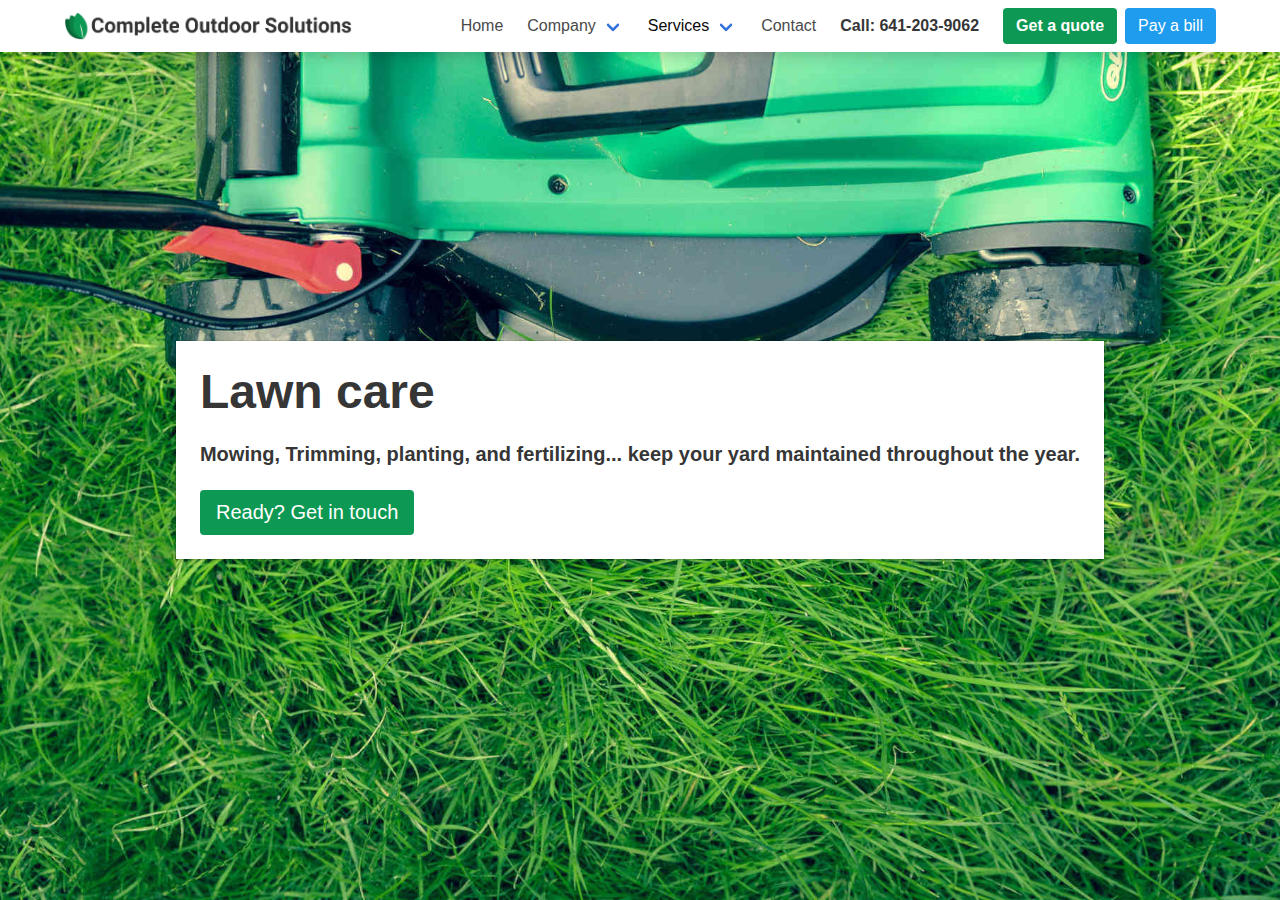
<file: services/lawncare.html>
<!DOCTYPE html>
<html lang="en">
  <head>
    <meta charset="UTF-8" />
    <meta name="viewport" content="width=device-width, initial-scale=1.0" />
    <meta http-equiv="X-UA-Compatible" content="ie=edge" />
    <meta
      name="description"
      content="From sod to snow removal, and everything in between, we are sure to
    offer a professional service to fit your needs. Draw positive
    attention to your home or business and protect the value of your
    investments!"
    />
    <link rel="canonical" href="https://www.completeoutdoor.solutions/" />
    <title>Lawn Care | Complete Outdoor Solutions</title>
    <link rel="stylesheet" href="../css/bulma.css" />
    <link
      rel="apple-touch-icon"
      sizes="180x180"
      href="../apple-touch-icon.png"
    />
    <link
      rel="icon"
      type="image/png"
      sizes="32x32"
      href="../favicon-32x32.png"
    />
    <link
      rel="icon"
      type="image/png"
      sizes="16x16"
      href="../favicon-16x16.png"
    />
    <link rel="manifest" href="../site.webmanifest" />
  </head>
  <body>
    <header class="is-fixed">
      <nav class="navbar" role="navigation" aria-label="main navigation">
        <div class="container">
          <div class="navbar-brand">
            <a class="navbar-item" href="../index.html">
              <img src="../images/b.png" />
            </a>

            <a
              role="button"
              class="navbar-burger burger"
              aria-label="menu"
              aria-expanded="false"
              data-target="navMenu"
            >
              <span aria-hidden="true"></span>
              <span aria-hidden="true"></span>
              <span aria-hidden="true"></span>
            </a>
          </div>

          <div class="navbar-menu" id="navMenu">
            <div class="navbar-end">
              <a class="navbar-item" href="../index.html">
                Home
              </a>

              <div class="navbar-item has-dropdown is-hoverable">
                <a class="navbar-link">
                  Company
                </a>

                <div class="navbar-dropdown">
                  <a class="navbar-item" href="../about.html">
                    About us
                  </a>
                  <a class="navbar-item" href="../portfolio.html">
                    Portfolio
                  </a>
                </div>
              </div>

              <div class="navbar-item has-dropdown is-hoverable">
                <a class="navbar-link is-active">
                  Services
                </a>

                <div class="navbar-dropdown">
                  <a class="navbar-item" href="../services/sodding.html">
                    Sodding
                  </a>
                  <a class="navbar-item" href="../services/irrigation.html">
                    Irrigation
                  </a>
                  <a class="navbar-item" href="../services/grading.html">
                    Grading
                  </a>
                  <a class="navbar-item" href="../services/hardscaping.html">
                    Hardscaping
                  </a>
                  <a class="navbar-item" href="../services/lighting.html">
                    Lighting
                  </a>
                  <a
                    class="navbar-item is-active"
                    href="../services/lawncare.html"
                  >
                    Lawn Care
                  </a>
                  <a class="navbar-item" href="../services/snow.html">
                    Snow Removal
                  </a>
                </div>
              </div>

              <a class="navbar-item" href="../contact.html">
                Contact
              </a>
              <div class="navbar-item">
                <strong>Call: 641-203-9062</strong>
              </div>
              <div class="navbar-item">
                <div class="buttons">
                  <a
                    href="https://www.yardbook.com/new_quote/ac0e5ebab10a82086916a428017105da78dda1e8"
                    class="button is-primary"
                  >
                    <strong>Get a quote</strong>
                  </a>
                  <a
                    href="https://www.yardbook.com/106883/pay_now "
                    class="button is-info"
                    >Pay a bill</a
                  >
                </div>
              </div>
            </div>
          </div>
        </div>
      </nav>
    </header>
    <main>
      <section class="hero is-fullheight is-lawn">
        <div class="hero-body container">
          <div class="card">
            <div class="card-content">
              <h1 class="title is-1">
                Lawn care
              </h1>
              <p class="title is-5">
                Mowing, Trimming, planting, and fertilizing... keep your yard
                maintained throughout the year.
              </p>
              <a href="../contact.html" class="button is-primary is-medium"
                >Ready? Get in touch</a
              >
            </div>
          </div>
        </div>
      </section>
    </main>
    <script src="../js/main.js"></script>
  </body>
</html>
</file>
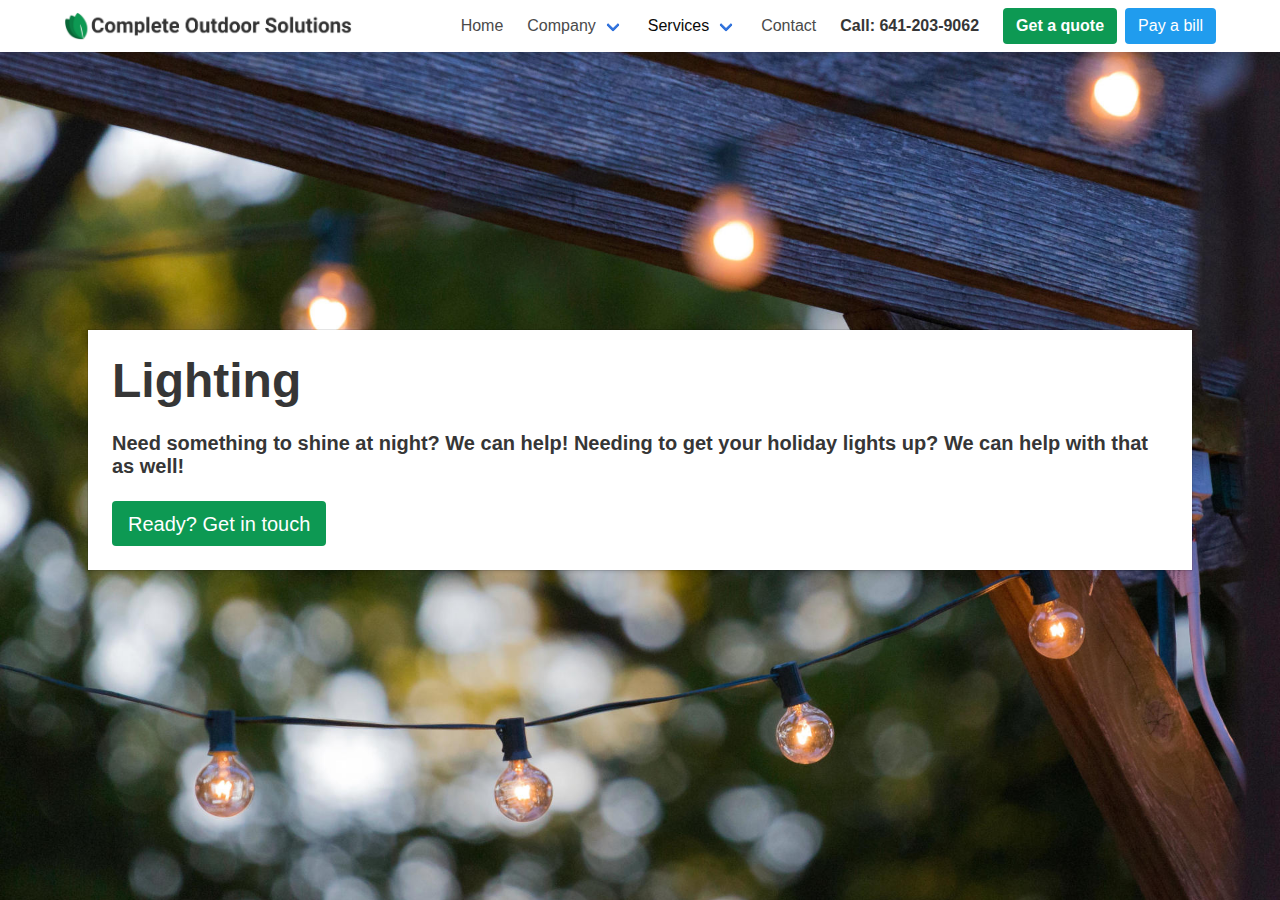
<file: services/lighting.html>
<!DOCTYPE html>
<html lang="en">
  <head>
    <meta charset="UTF-8" />
    <meta name="viewport" content="width=device-width, initial-scale=1.0" />
    <meta http-equiv="X-UA-Compatible" content="ie=edge" />
    <meta
      name="description"
      content="From sod to snow removal, and everything in between, we are sure to
    offer a professional service to fit your needs. Draw positive
    attention to your home or business and protect the value of your
    investments!"
    />
    <link rel="canonical" href="https://www.completeoutdoor.solutions/" />
    <title>Lighting | Complete Outdoor Solutions</title>
    <link rel="stylesheet" href="../css/bulma.css" />
    <link
      rel="apple-touch-icon"
      sizes="180x180"
      href="../apple-touch-icon.png"
    />
    <link
      rel="icon"
      type="image/png"
      sizes="32x32"
      href="../favicon-32x32.png"
    />
    <link
      rel="icon"
      type="image/png"
      sizes="16x16"
      href="../favicon-16x16.png"
    />
    <link rel="manifest" href="../site.webmanifest" />
  </head>
  <body>
    <header class="is-fixed">
      <nav class="navbar" role="navigation" aria-label="main navigation">
        <div class="container">
          <div class="navbar-brand">
            <a class="navbar-item" href="../index.html">
              <img src="../images/b.png" />
            </a>

            <a
              role="button"
              class="navbar-burger burger"
              aria-label="menu"
              aria-expanded="false"
              data-target="navMenu"
            >
              <span aria-hidden="true"></span>
              <span aria-hidden="true"></span>
              <span aria-hidden="true"></span>
            </a>
          </div>

          <div class="navbar-menu" id="navMenu">
            <div class="navbar-end">
              <a class="navbar-item" href="../index.html">
                Home
              </a>

              <div class="navbar-item has-dropdown is-hoverable">
                <a class="navbar-link">
                  Company
                </a>

                <div class="navbar-dropdown">
                  <a class="navbar-item" href="../about.html">
                    About us
                  </a>
                  <a class="navbar-item" href="../portfolio.html">
                    Portfolio
                  </a>
                </div>
              </div>

              <div class="navbar-item has-dropdown is-hoverable">
                <a class="navbar-link is-active">
                  Services
                </a>

                <div class="navbar-dropdown">
                  <a class="navbar-item" href="../services/sodding.html">
                    Sodding
                  </a>
                  <a class="navbar-item" href="../services/irrigation.html">
                    Irrigation
                  </a>
                  <a class="navbar-item" href="../services/grading.html">
                    Grading
                  </a>
                  <a class="navbar-item" href="../services/hardscaping.html">
                    Hardscaping
                  </a>
                  <a
                    class="navbar-item is-active"
                    href="../services/lighting.html"
                  >
                    Lighting
                  </a>
                  <a class="navbar-item" href="../services/lawncare.html">
                    Lawn Care
                  </a>
                  <a class="navbar-item" href="../services/snow.html">
                    Snow Removal
                  </a>
                </div>
              </div>

              <a class="navbar-item" href="../contact.html">
                Contact
              </a>
              <div class="navbar-item">
                <strong>Call: 641-203-9062</strong>
              </div>
              <div class="navbar-item">
                <div class="buttons">
                  <a
                    href="https://www.yardbook.com/new_quote/ac0e5ebab10a82086916a428017105da78dda1e8"
                    class="button is-primary"
                  >
                    <strong>Get a quote</strong>
                  </a>
                  <a
                    href="https://www.yardbook.com/106883/pay_now "
                    class="button is-info"
                    >Pay a bill</a
                  >
                </div>
              </div>
            </div>
          </div>
        </div>
      </nav>
    </header>
    <main>
      <section class="hero is-fullheight is-lighting">
        <div class="hero-body container">
          <div class="card">
            <div class="card-content">
              <h1 class="title is-1">
                Lighting
              </h1>
              <p class="title is-5">
                Need something to shine at night? We can help! Needing to get
                your holiday lights up? We can help with that as well!
              </p>
              <a href="../contact.html" class="button is-primary is-medium"
                >Ready? Get in touch</a
              >
            </div>
          </div>
        </div>
      </section>
    </main>
    <script src="../js/main.js"></script>
  </body>
</html>
</file>
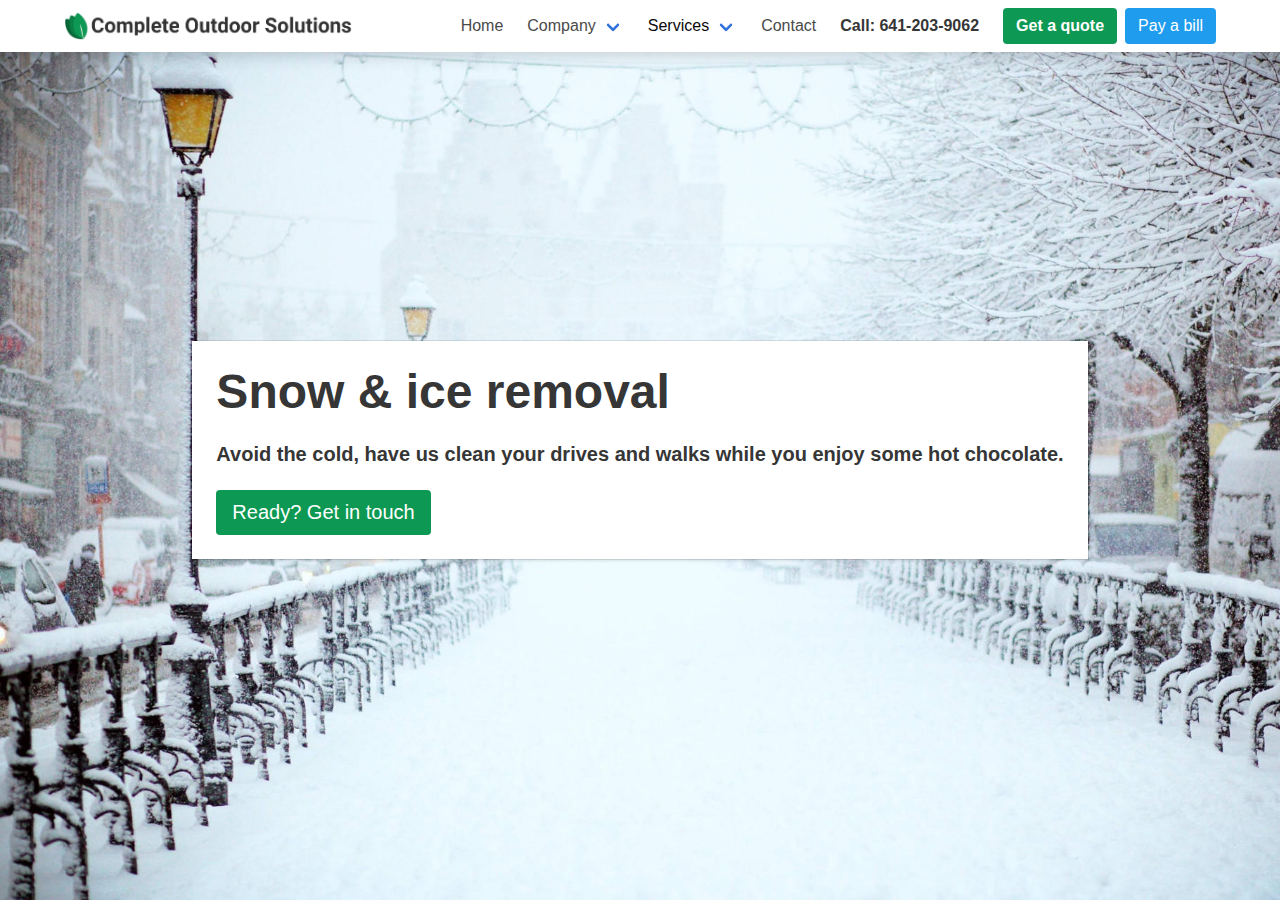
<file: services/snow.html>
<!DOCTYPE html>
<html lang="en">
  <head>
    <meta charset="UTF-8" />
    <meta name="viewport" content="width=device-width, initial-scale=1.0" />
    <meta http-equiv="X-UA-Compatible" content="ie=edge" />
    <meta
      name="description"
      content="From sod to snow removal, and everything in between, we are sure to
    offer a professional service to fit your needs. Draw positive
    attention to your home or business and protect the value of your
    investments!"
    />
    <link rel="canonical" href="https://www.completeoutdoor.solutions/" />
    <title>Snow & ice removal | Complete Outdoor Solutions</title>
    <link rel="stylesheet" href="../css/bulma.css" />
    <link
      rel="apple-touch-icon"
      sizes="180x180"
      href="../apple-touch-icon.png"
    />
    <link
      rel="icon"
      type="image/png"
      sizes="32x32"
      href="../favicon-32x32.png"
    />
    <link
      rel="icon"
      type="image/png"
      sizes="16x16"
      href="../favicon-16x16.png"
    />
    <link rel="manifest" href="../site.webmanifest" />
  </head>
  <body>
    <header class="is-fixed">
      <nav class="navbar" role="navigation" aria-label="main navigation">
        <div class="container">
          <div class="navbar-brand">
            <a class="navbar-item" href="../index.html">
              <img src="../images/b.png" />
            </a>

            <a
              role="button"
              class="navbar-burger burger"
              aria-label="menu"
              aria-expanded="false"
              data-target="navMenu"
            >
              <span aria-hidden="true"></span>
              <span aria-hidden="true"></span>
              <span aria-hidden="true"></span>
            </a>
          </div>

          <div class="navbar-menu" id="navMenu">
            <div class="navbar-end">
              <a class="navbar-item" href="../index.html">
                Home
              </a>

              <div class="navbar-item has-dropdown is-hoverable">
                <a class="navbar-link">
                  Company
                </a>

                <div class="navbar-dropdown">
                  <a class="navbar-item" href="../about.html">
                    About us
                  </a>
                  <a class="navbar-item" href="../portfolio.html">
                    Portfolio
                  </a>
                </div>
              </div>

              <div class="navbar-item has-dropdown is-hoverable">
                <a class="navbar-link is-active">
                  Services
                </a>

                <div class="navbar-dropdown">
                  <a class="navbar-item" href="../services/sodding.html">
                    Sodding
                  </a>
                  <a class="navbar-item" href="../services/irrigation.html">
                    Irrigation
                  </a>
                  <a class="navbar-item" href="../services/grading.html">
                    Grading
                  </a>
                  <a class="navbar-item" href="../services/hardscaping.html">
                    Hardscaping
                  </a>
                  <a class="navbar-item" href="../services/lighting.html">
                    Lighting
                  </a>
                  <a class="navbar-item" href="../services/lawncare.html">
                    Lawn Care
                  </a>
                  <a class="navbar-item is-active" href="../services/snow.html">
                    Snow Removal
                  </a>
                </div>
              </div>

              <a class="navbar-item" href="../contact.html">
                Contact
              </a>
              <div class="navbar-item">
                <strong>Call: 641-203-9062</strong>
              </div>
              <div class="navbar-item">
                <div class="buttons">
                  <a
                    href="https://www.yardbook.com/new_quote/ac0e5ebab10a82086916a428017105da78dda1e8"
                    class="button is-primary"
                  >
                    <strong>Get a quote</strong>
                  </a>
                  <a
                    href="https://www.yardbook.com/106883/pay_now "
                    class="button is-info"
                    >Pay a bill</a
                  >
                </div>
              </div>
            </div>
          </div>
        </div>
      </nav>
    </header>
    <main>
      <section class="hero is-fullheight is-snow">
        <div class="hero-body container">
          <div class="card">
            <div class="card-content">
              <h1 class="title is-1">
                Snow & ice removal
              </h1>
              <p class="title is-5">
                Avoid the cold, have us clean your drives and walks while you
                enjoy some hot chocolate.
              </p>
              <a href="../contact.html" class="button is-primary is-medium"
                >Ready? Get in touch</a
              >
            </div>
          </div>
        </div>
      </section>
    </main>
    <script src="../js/main.js"></script>
  </body>
</html>
</file>
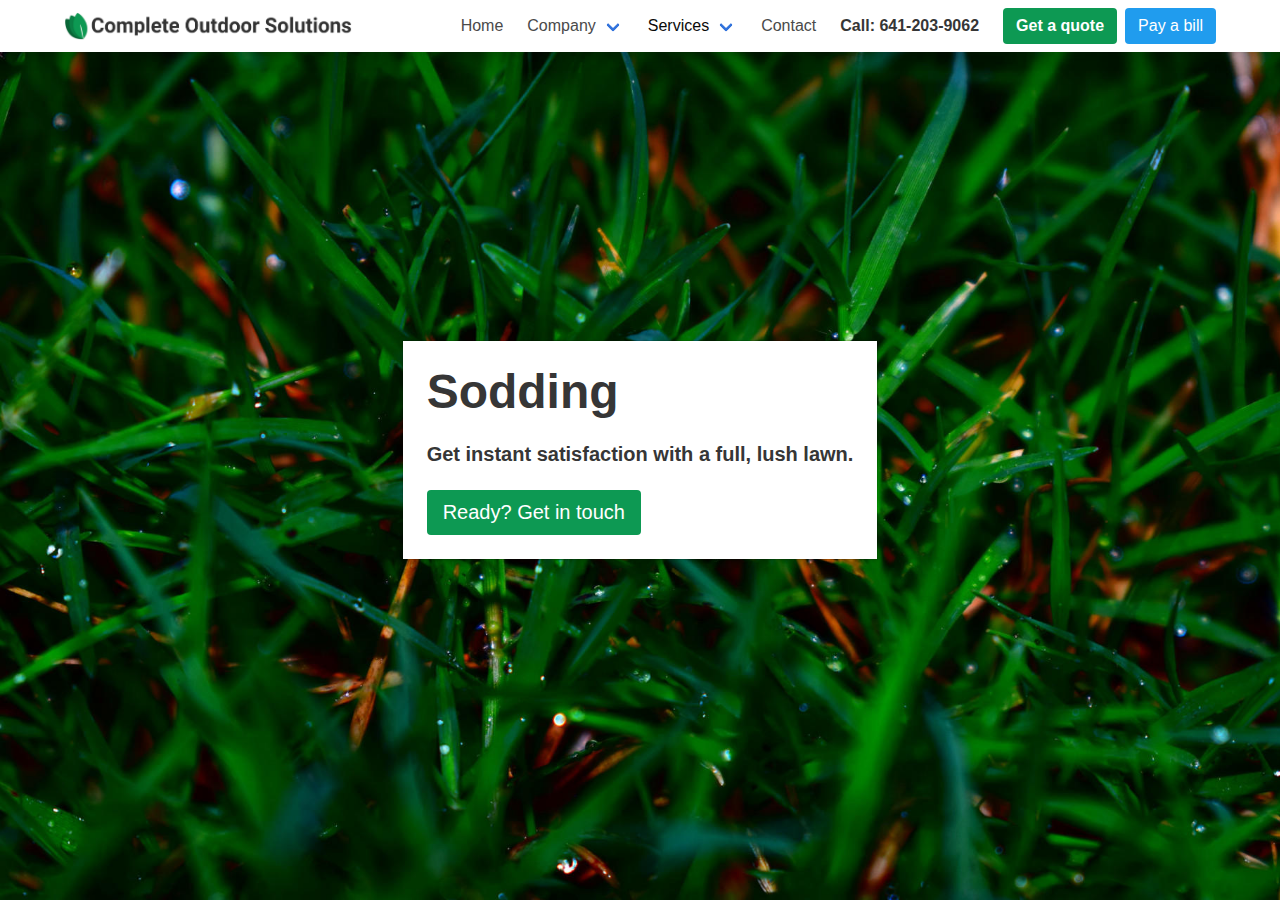
<file: services/sodding.html>
<!DOCTYPE html>
<html lang="en">
  <head>
    <meta charset="UTF-8" />
    <meta name="viewport" content="width=device-width, initial-scale=1.0" />
    <meta http-equiv="X-UA-Compatible" content="ie=edge" />
    <meta
      name="description"
      content="Get instant satisfaction with a full, lush lawn."
    />
    <link rel="canonical" href="https://www.completeoutdoor.solutions/" />
    <title>Sodding | Complete Outdoor Solutions</title>
    <link rel="stylesheet" href="../css/bulma.css" />
    <link
      rel="apple-touch-icon"
      sizes="180x180"
      href="../apple-touch-icon.png"
    />
    <link
      rel="icon"
      type="image/png"
      sizes="32x32"
      href="../favicon-32x32.png"
    />
    <link
      rel="icon"
      type="image/png"
      sizes="16x16"
      href="../favicon-16x16.png"
    />
    <link rel="manifest" href="../site.webmanifest" />
  </head>
  <body>
    <header class="is-fixed">
      <nav class="navbar" role="navigation" aria-label="main navigation">
        <div class="container">
          <div class="navbar-brand">
            <a class="navbar-item" href="../index.html">
              <img src="../images/b.png" />
            </a>

            <a
              role="button"
              class="navbar-burger burger"
              aria-label="menu"
              aria-expanded="false"
              data-target="navMenu"
            >
              <span aria-hidden="true"></span>
              <span aria-hidden="true"></span>
              <span aria-hidden="true"></span>
            </a>
          </div>

          <div class="navbar-menu" id="navMenu">
            <div class="navbar-end">
              <a class="navbar-item" href="../index.html">
                Home
              </a>

              <div class="navbar-item has-dropdown is-hoverable">
                <a class="navbar-link">
                  Company
                </a>

                <div class="navbar-dropdown">
                  <a class="navbar-item" href="../about.html">
                    About us
                  </a>
                  <a class="navbar-item" href="../portfolio.html">
                    Portfolio
                  </a>
                </div>
              </div>

              <div class="navbar-item has-dropdown is-hoverable">
                <a class="navbar-link is-active">
                  Services
                </a>

                <div class="navbar-dropdown">
                  <a
                    class="navbar-item is-active"
                    href="../services/sodding.html"
                  >
                    Sodding
                  </a>
                  <a class="navbar-item" href="../services/irrigation.html">
                    Irrigation
                  </a>
                  <a class="navbar-item" href="../services/grading.html">
                    Grading
                  </a>
                  <a class="navbar-item" href="../services/hardscaping.html">
                    Hardscaping
                  </a>
                  <a class="navbar-item" href="../services/lighting.html">
                    Lighting
                  </a>
                  <a class="navbar-item" href="../services/lawncare.html">
                    Lawn Care
                  </a>
                  <a class="navbar-item" href="../services/snow.html">
                    Snow Removal
                  </a>
                </div>
              </div>

              <a class="navbar-item" href="../contact.html">
                Contact
              </a>
              <div class="navbar-item">
                <strong>Call: 641-203-9062</strong>
              </div>
              <div class="navbar-item">
                <div class="buttons">
                  <a
                    target="_blank"
                    href="https://www.yardbook.com/new_quote/ac0e5ebab10a82086916a428017105da78dda1e8"
                    class="button is-primary"
                  >
                    <strong>Get a quote</strong>
                  </a>
                  <a
                    target="_blank"
                    href="https://www.yardbook.com/106883/pay_now "
                    class="button is-info"
                    >Pay a bill</a
                  >
                </div>
              </div>
            </div>
          </div>
        </div>
      </nav>
    </header>
    <main>
      <section class="hero is-fullheight is-sodding">
        <div class="hero-body container">
          <div class="card">
            <div class="card-content">
              <h1 class="title is-1">
                Sodding
              </h1>
              <p class="title is-5">
                Get instant satisfaction with a full, lush lawn.
              </p>
              <a href="../contact.html" class="button is-primary is-medium"
                >Ready? Get in touch</a
              >
            </div>
          </div>
        </div>
      </section>
    </main>
    <script src="../js/main.js"></script>
  </body>
</html>
</file>
